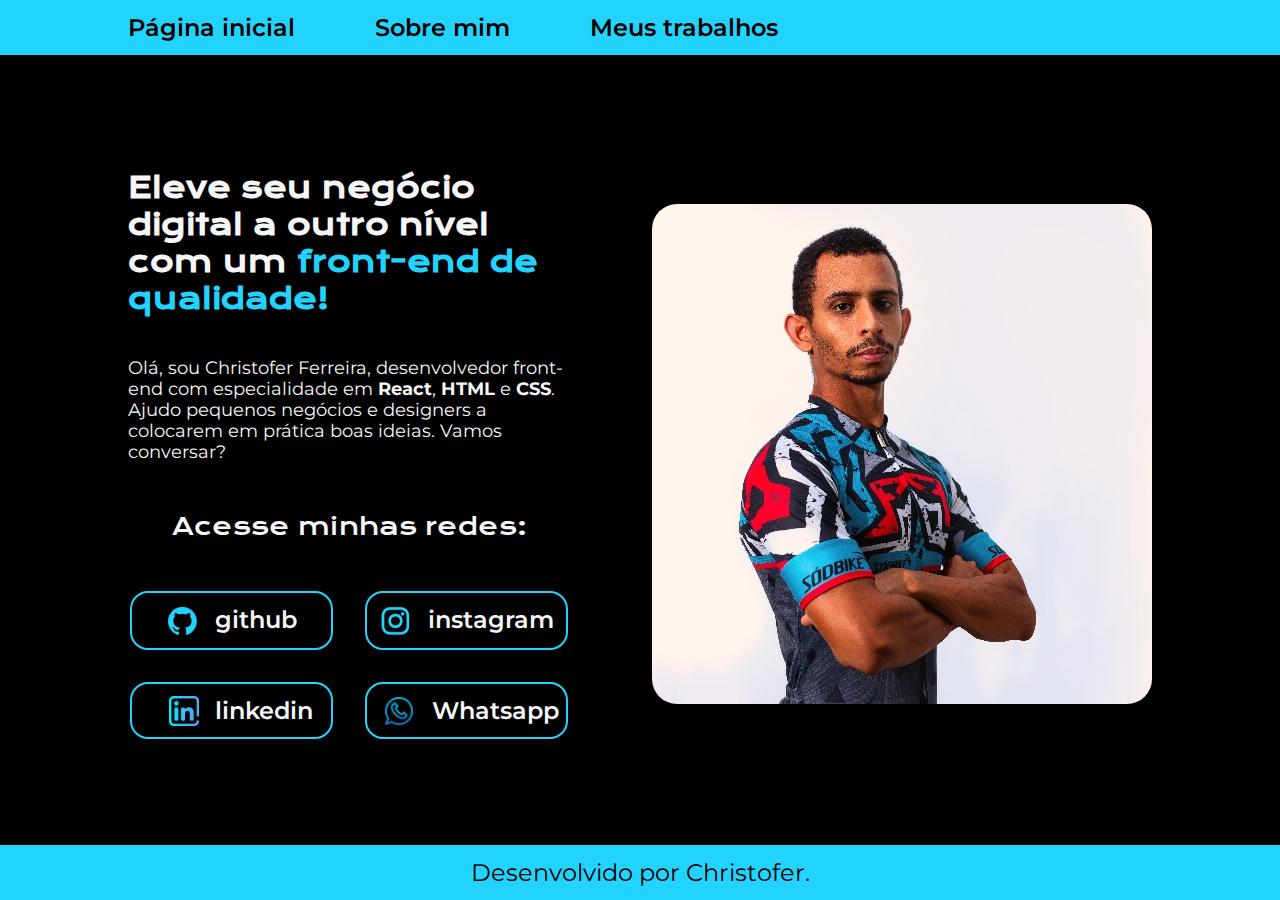
<file: index.html>
<!DOCTYPE html>
<html lang="pt-br">

<head>
    <meta charset="UTF-8">
    <meta http-equiv="X-UA-Compatible" content="IE=edge">
    <meta name="viewport" content="width=device-width, initial-scale=1.0">
    <title>Portifólio</title>
    <link rel="stylesheet" href="./style/style.css">
</head>

<body class="container">
    <header class="cabecalho">
            <nav class="cabecalho_menu">
                <a class="cabecalho_menu_link" href="index.html">Página inicial</a>
                <a class="cabecalho_menu_link" href="about.html">Sobre mim</a>
                <a class="cabecalho_menu_link" href="Meus trabalhos.html">Meus trabalhos</a>
            </nav>
    </header>
    <main class="apresentacao">
        <section class ="apresentacao_conteudo">
               
               
                    <h1 class="apresentacao_conteudo_titulo">Eleve seu negócio digital a outro nível com um <strong class="titulo-destaque">front-end de qualidade!</strong></h1>

                <p class="apresentacao_conteudo_texto">Olá, sou Christofer Ferreira, desenvolvedor front-end com especialidade em <strong class="ferramentas1">React</strong>, <strong class="ferramentas2">HTML</strong> e <strong class="ferramentas3">CSS</strong>. Ajudo pequenos negócios e designers a colocarem em prática boas ideias. Vamos conversar?</p>
            
                <div class="acesse_minhas_redes">
                    <!-- <img src="./Assets/Meus assets/gif/seta unica branca.webp" class="seta-gif1"> -->
                    <h2 class= "apresentacao_links_subtitulo"> Acesse minhas redes:</h2>
                   <!-- <img src="./Assets/Meus assets/gif/seta unica branca.webp" class="seta-gif2"> -->
                </div>
                    
                <div class= "apresentacao_links1">

                    <a class= "apresentacao_links_link" href="http://github.com/killbrunk">
                        <img src="./Assets/assets/github.png">
                        github

                    <a class= "apresentacao_links_link" href="http://instagram.com/killbrunk">
                        <img src="./Assets/assets/instagram.png">
                        instagram
                
                    <a class= "apresentacao_links_link" href="https://www.linkedin.com/in/killbrunk">
                            <img src="./Assets/Meus assets/linkedin.png" class="linkedin-icon">
                            linkedin

                    <a class= "apresentacao_links_link" href="https://api.whatsapp.com/send/?phone=%2B5527996623659&text&type=phone_number&app_absent=0">
                            <img src="./Assets/Meus assets/telefone.png" class="whats-icon">
                            Whatsapp 
                    </a>
                </div>              
        </section>                    
                
        <img class="foto" src="./Assets/Meus assets/Minha foto.jpeg" alt="Foto de perfil do Christofer" >

    </main>
    <footer class="rodape"> 
        <p>Desenvolvido por Christofer.</p>
    </footer>
</body>
</html>
</file>
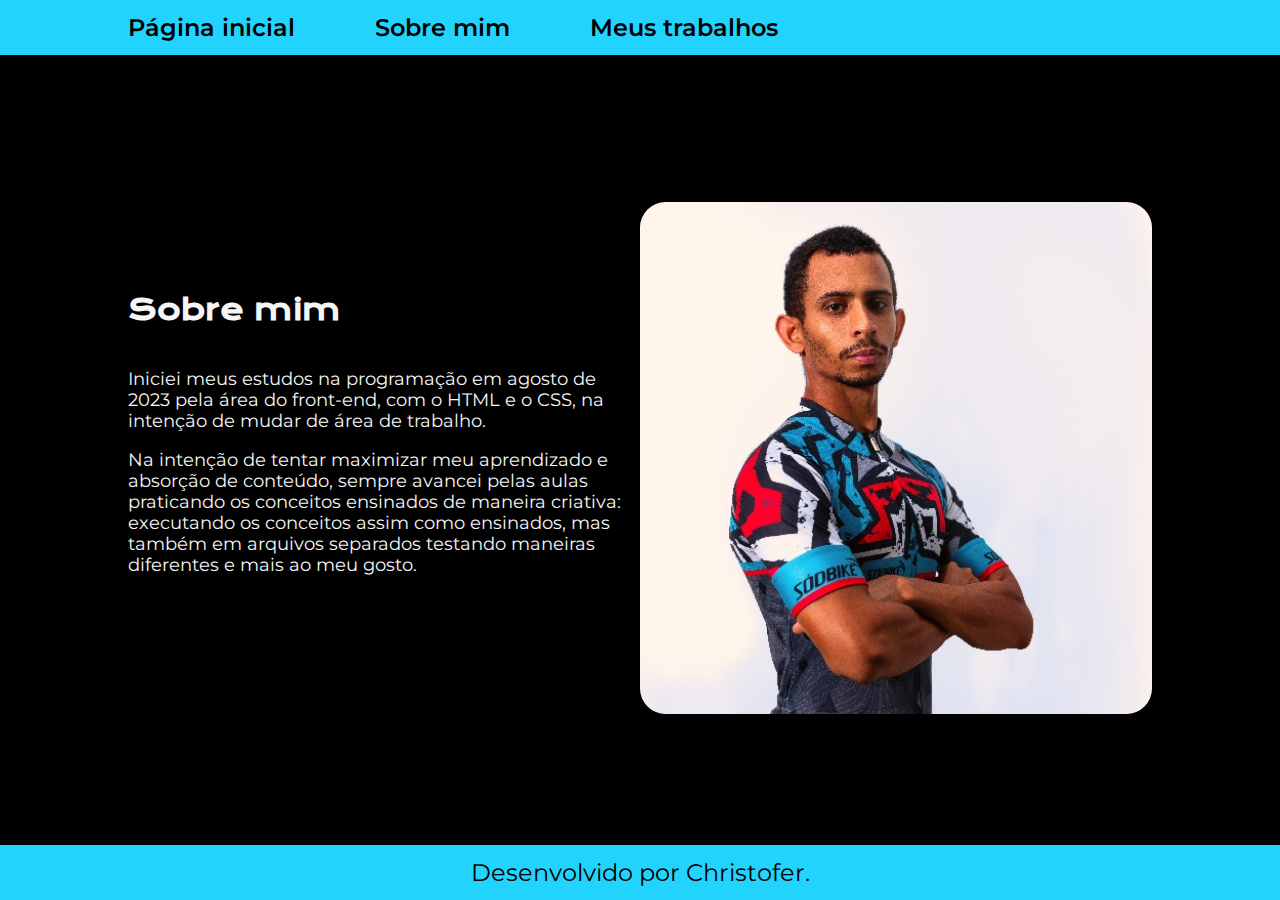
<file: about.html>
<!DOCTYPE html>
<html lang="pt-br">
<head>
    <meta charset="UTF-8">
    <meta name="viewport" content="width=device-width, initial-scale=1.0">
    <title>Sobre mim</title>
    <link rel="stylesheet" href="about.css">
</head>
<body class="container">
    <header class="cabecalho">
        <nav class="cabecalho_menu">
            <a class="cabecalho_menu_link" href="index.html">Página inicial</a>
            <a class="cabecalho_menu_link" href="about.html">Sobre mim</a>
            <a class="cabecalho_menu_link" href="Meus trabalhos.html">Meus trabalhos</a>
        </nav>
    </header>

    <main class="apresentacao">
        <section class ="apresentacao_conteudo">
            
            <h1 class="apresentacao_conteudo_titulo">Sobre mim</h1>
            
            <div>
                <p class="apresentacao_conteudo_texto">Iniciei meus estudos na programação em agosto de 2023 pela área do front-end, com o HTML e o CSS, na intenção de mudar de área de trabalho.</p><br>
                
                <p class="apresentacao_conteudo_texto">Na intenção de tentar maximizar meu aprendizado e absorção de conteúdo, sempre avancei pelas aulas praticando os conceitos ensinados de maneira criativa: executando os conceitos assim como ensinados, mas também em arquivos separados testando maneiras diferentes e mais ao meu gosto.
                </p>
            </div>
        </section>
        
        <img src= "./Assets/Meus assets/Minha foto.jpeg" alt="Foto de perfil do Christofer" class="foto">
        
    </main>
    
    <footer class="rodape"> 
        <p>Desenvolvido por Christofer.</p>
    </footer>
    
</body>
</html>
</file>
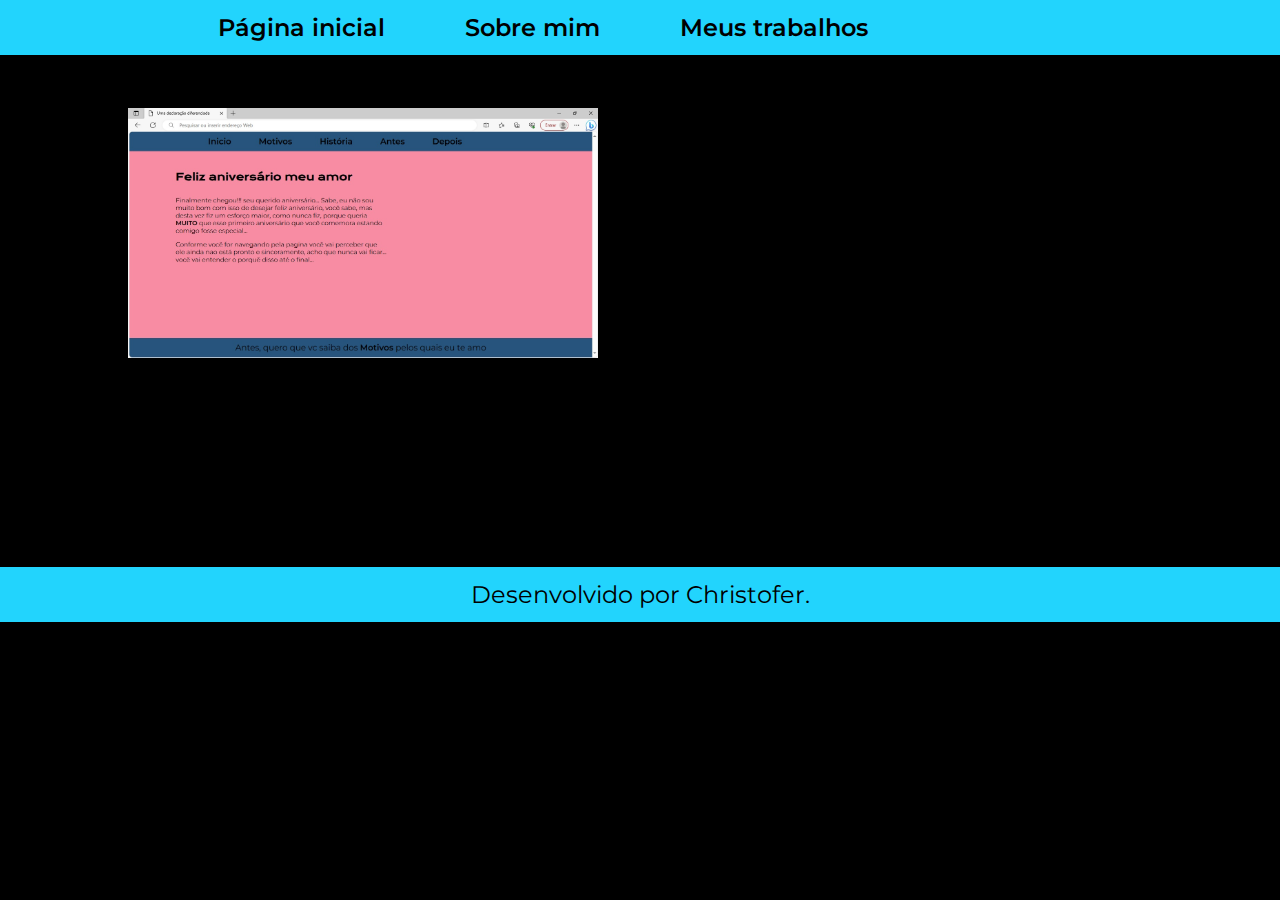
<file: Meus trabalhos.html>
<!DOCTYPE html>
<html lang="pt-br">

    <head>
        <meta charset="UTF-8">
        <meta name="viewport" content="width=device-width, initial-scale=1.0">
        <title>Teste</title>
        <link rel="stylesheet" href="./Meus trabalhos.css">
    </head>

    <body class="container">
        <header class="cabecalho">
            <nav class="cabecalho_menu">
                <a class="cabecalho_menu_link" href="index.html">Página inicial</a>
                <a class="cabecalho_menu_link" href="about.html">Sobre mim</a>
                <a class="cabecalho_menu_link" href="Meus trabalhos.html">Meus trabalhos</a>
            </nav>
        </header>
        <main class="apresentacao">
            <section class ="apresentacao_conteudo">
                
                <a href="./Fazendo sozinho/Declaração.html"><img src="./Fazendo sozinho/Foto do Site Presente.jpg" alt="Foto do Projeto: Site Presente" class="site-presente"></a>

    
        </main>
        <footer class="rodape"> 
            <p>Desenvolvido por Christofer.</p>
        </footer>
    </body>
</html>
</file>
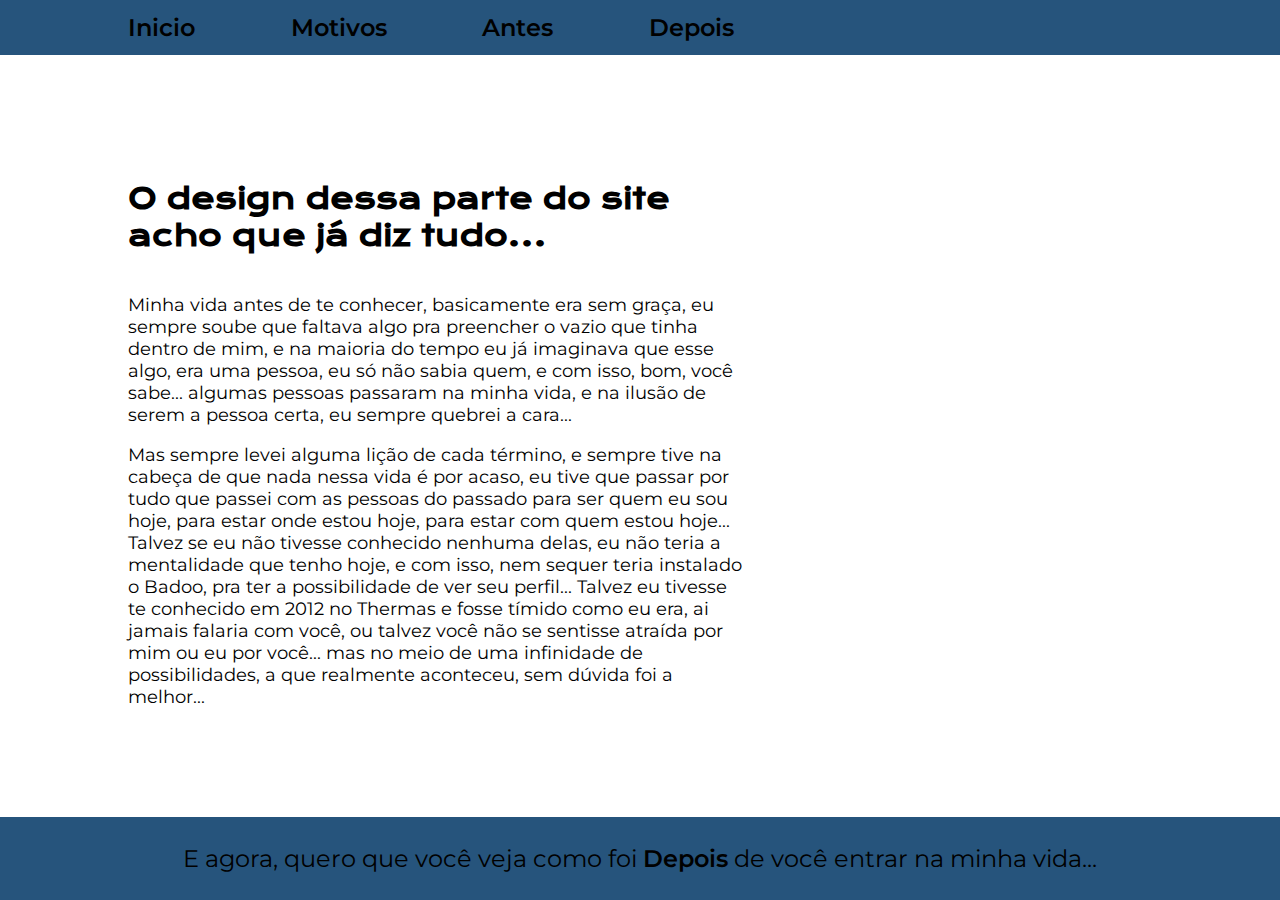
<file: Fazendo sozinho/Antes.html>
<!DOCTYPE html>
<html lang="pt-br">

    <head>
        <meta charset="UTF-8">
        <meta name="viewport" content="width=device-width, initial-scale=1.0">
        <title>Uma declaração diferenciada</title>
        <link rel="stylesheet" href="Antes.css">
    </head>



    <body class="container">
        <header class="cabecalho">
            <nav class="cabecalho_menu">
                <a class="cabecalho_menu_link" href="Declaração.html">Inicio</a>
                <a class="cabecalho_menu_link" href="Motivos.html">Motivos</a>
                <!-- <a class="cabecalho_menu_link" href="História.html">História</a> -->
                <a class="cabecalho_menu_link_antes" href="Antes.html">Antes</a>
                <a class="cabecalho_menu_link" href="Depois.html">Depois</a>
            </nav>
        </header>
        <main class="apresentacao">
            <section class ="apresentacao_conteudo">
                    
                <h1 class="apresentacao_conteudo_titulo">O design dessa parte do site acho que já diz tudo...</h1>
                
                <div>
                    <p class="apresentacao_conteudo_texto">
                        Minha vida antes de te conhecer, basicamente era sem graça, eu sempre soube que faltava algo pra preencher o vazio que tinha dentro de mim, e na maioria do tempo eu já imaginava que esse algo, era uma pessoa, eu só não sabia quem, e com isso, bom, você sabe... algumas pessoas passaram na minha vida, e na ilusão de serem a pessoa certa, eu sempre quebrei a cara...</p><br>
        
                    <p class="apresentacao_conteudo_texto">
                        Mas sempre levei alguma lição de cada término, e sempre tive na cabeça de que nada nessa vida é por acaso, eu tive que passar por tudo que passei com as pessoas do passado para ser quem eu sou hoje, para estar onde estou hoje, para estar com quem estou hoje... Talvez se eu não tivesse conhecido nenhuma delas, eu não teria a mentalidade que tenho hoje, e com isso, nem sequer teria instalado o Badoo, pra ter a possibilidade de ver seu perfil... Talvez eu tivesse te conhecido em 2012 no Thermas e fosse tímido como eu era, ai jamais falaria com você, ou talvez você não se sentisse atraída por mim ou eu por você... mas no meio de uma infinidade de possibilidades, a que realmente aconteceu, sem dúvida foi a melhor...
                    </p>
                </div>
            </section>
        </main>



        <footer class="rodape"> 
            <p>E agora, quero que você veja como foi <a class="cabecalho_menu_link" href="Depois.html">Depois</a> de você entrar na minha vida...</p>
        </footer>
</file>
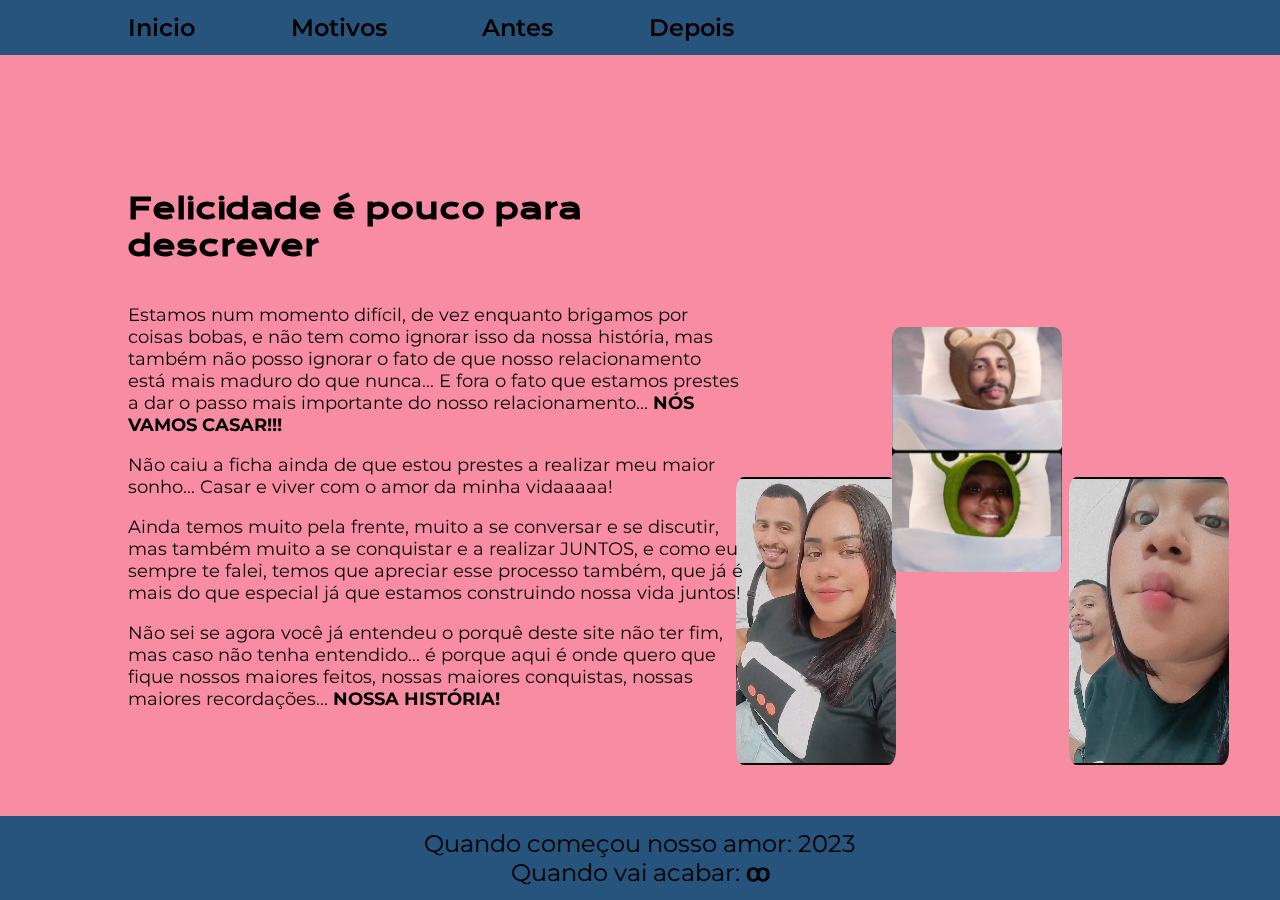
<file: Fazendo sozinho/Depois.html>
<!DOCTYPE html>
<html lang="pt-br">

    <head>
        <meta charset="UTF-8">
        <meta name="viewport" content="width=device-width, initial-scale=1.0">
        <title>Uma declaração diferenciada</title>
        <link rel="stylesheet" href="Depois.css">
    </head>



    <body class="container">
        <header class="cabecalho">
            <nav class="cabecalho_menu">
                <a class="cabecalho_menu_link" href="Declaração.html">Inicio</a>
                <a class="cabecalho_menu_link" href="Motivos.html">Motivos</a>
                <!-- <a class="cabecalho_menu_link" href="História.html">História</a> -->
                <a class="cabecalho_menu_link_antes" href="Antes.html">Antes</a>
                <a class="cabecalho_menu_link" href="Depois.html">Depois</a>
            </nav>
        </header>
   
        <main class="apresentacao">
         
            <section class ="apresentacao_conteudo">
                
                <h1 class="apresentacao_conteudo_titulo">Felicidade é pouco para descrever</h1>
                
                <div>
                    <p class="apresentacao_conteudo_texto">
                        Estamos num momento difícil, de vez enquanto brigamos por coisas bobas, e não tem como ignorar isso da nossa história, mas também não posso ignorar o fato de que nosso relacionamento está mais maduro do que nunca... E fora o fato que estamos prestes a dar o passo mais importante do nosso relacionamento... <strong>NÓS VAMOS CASAR!!!</strong>
                    </p>
                    <br>
                   
                    <p class="apresentacao_conteudo_texto">
                        Não caiu a ficha ainda de que estou prestes a realizar meu maior sonho... Casar e viver com o amor da minha vidaaaaa!
                    </p>
                    <br>
                        
                    <p class="apresentacao_conteudo_texto">
                        Ainda temos muito pela frente, muito a se conversar e se discutir, mas também muito a se conquistar e a realizar JUNTOS, e como eu sempre te falei, temos que apreciar esse processo também, que já é mais do que especial já que estamos construindo nossa vida juntos!</p><br>

                    <p class="apresentacao_conteudo_texto">
                        Não sei se agora você já entendeu o porquê deste site não ter fim, mas caso não tenha entendido... é porque aqui é onde quero que fique nossos maiores feitos, nossas maiores conquistas, nossas maiores recordações... <strong>NOSSA HISTÓRIA!</strong>
                    </p>
                </div>
            </section>

            <video autoplay loop muted plays-inline class="viagem-infinito-imagem">
                <source src="./WhatsApp Video 2023-10-11 at 02.09.18 (1).mp4" >
            </video>
            
            <img src= "IMG-20230907-WA0041.jpg" alt="Foto da Gaby" class="foto">

            <video autoplay loop muted plays-inline class="viagem-infinito-imagem2">
                <source src="./WhatsApp Video 2023-10-11 at 02.09.18 (2).mp4" >
            </video>

            


        </main>

        <footer class="rodape"> 
            <p>Quando começou nosso amor: 2023</p>
            <p>Quando vai acabar: <strong><a class="cabecalho_menu_link" href="Infinito.html">ꝏ</a></strong></p> 
        </footer>
</file>
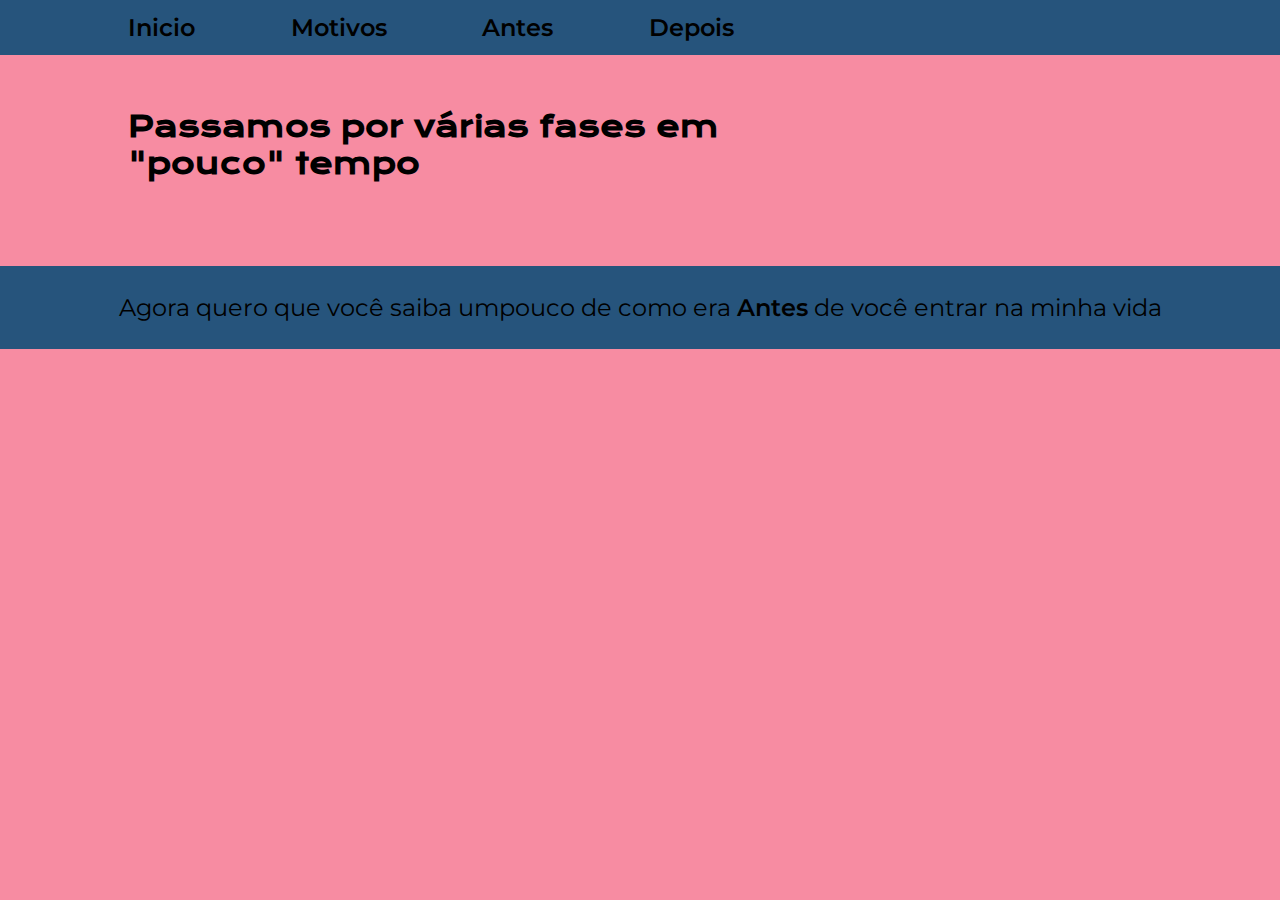
<file: Fazendo sozinho/História.html>
<!DOCTYPE html>
<html lang="pt-br">

    <head>
        <meta charset="UTF-8">
        <meta name="viewport" content="width=device-width, initial-scale=1.0">
        <title>Uma declaração diferenciada</title>
        <link rel="stylesheet" href="Declaração.css">
    </head>



    <body>
        <header class="cabecalho">
            <nav class="cabecalho_menu">
                <a class="cabecalho_menu_link" href="Declaração.html">Inicio</a>
                <a class="cabecalho_menu_link" href="Motivos.html">Motivos</a>
                <!-- <a class="cabecalho_menu_link" href="História.html">História</a> -->
                <a class="cabecalho_menu_link" href="Antes.html">Antes</a>
                <a class="cabecalho_menu_link" href="Depois.html">Depois</a>
            </nav>
        </header>
       
        <main class="apresentacao">
         
            <section class ="apresentacao_conteudo">
                
                <h1 class="apresentacao_conteudo_titulo">Passamos por várias fases em "pouco" tempo</h1>
                
                <div>
                    <p class="apresentacao_conteudo_texto"></p><br>

                </div>
            </section>
</main>


        <footer class="rodape"> 
            <p>Agora quero que você saiba umpouco de como era <a class="cabecalho_menu_link" href="Antes.html">Antes</a> de você entrar na minha vida</p>
        </footer>
</file>
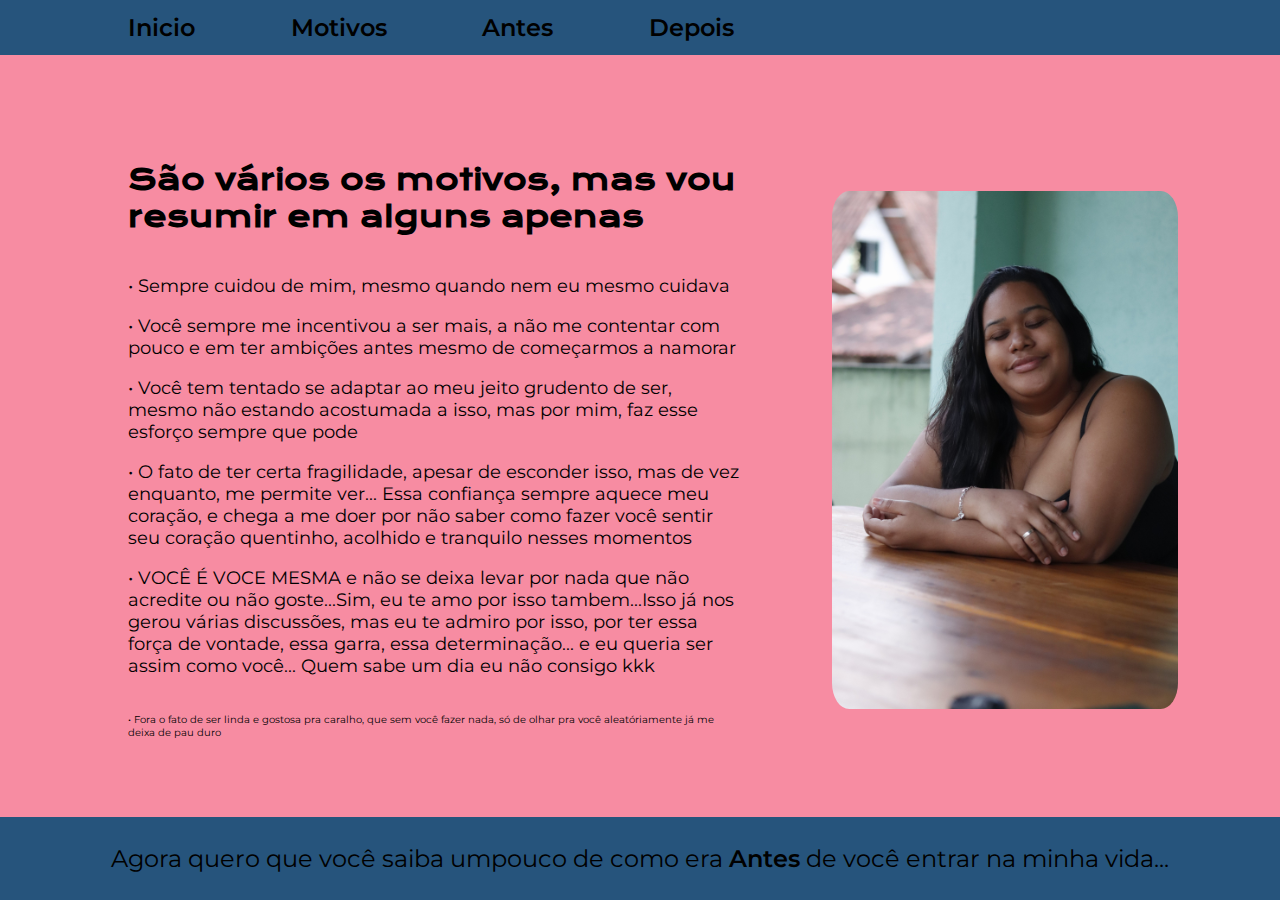
<file: Fazendo sozinho/Motivos.html>
<!DOCTYPE html>
<html lang="pt-br">

    <head>
        <meta charset="UTF-8">
        <meta name="viewport" content="width=device-width, initial-scale=1.0">
        <title>Uma declaração diferenciada</title>
        <link rel="stylesheet" href="Motivo.css">
    </head>



    <body class="container">
        <header class="cabecalho">
            <nav class="cabecalho_menu">
                <a class="cabecalho_menu_link" href="Declaração.html">Inicio</a>
                <a class="cabecalho_menu_link" href="Motivos.html">Motivos</a>
                <!-- <a class="cabecalho_menu_link" href="História.html">História</a> -->
                <a class="cabecalho_menu_link_antes" href="Antes.html">Antes</a>
                <a class="cabecalho_menu_link" href="Depois.html">Depois</a>
            </nav>
        </header>
        
        <main class="apresentacao">
         
                    <section class ="apresentacao_conteudo">
                        
                        <h1 class="apresentacao_conteudo_titulo">São vários os motivos, mas vou resumir em alguns apenas</h1>
                        
                        <div>
                            <p class="apresentacao_conteudo_texto">• Sempre cuidou de mim, mesmo quando nem eu mesmo cuidava</p><br>
                            
                            <p class="apresentacao_conteudo_texto">• Você sempre me incentivou a ser mais, a não me contentar com pouco e em ter ambições antes mesmo de começarmos a namorar</p><br>

                            <p class="apresentacao_conteudo_texto">• Você tem tentado se adaptar ao meu jeito grudento de ser, mesmo não estando acostumada a isso, mas por mim, faz esse esforço sempre que pode</p><br>
                            
                            <p class="apresentacao_conteudo_texto">• O fato de ter certa fragilidade, apesar de esconder isso, mas de vez enquanto, me permite ver... Essa confiança sempre aquece meu coração, e chega a me doer por não saber como fazer você sentir seu coração quentinho, acolhido e tranquilo nesses momentos</p><br> 

                            <p class="apresentacao_conteudo_texto">• VOCÊ É VOCE MESMA e não se deixa levar por nada que não acredite ou não goste...Sim, eu te amo por isso tambem...Isso já nos gerou várias discussões, mas eu te admiro por isso, por ter essa força de vontade, essa garra, essa determinação... e eu queria ser assim como você... Quem sabe um dia eu não consigo kkk</p><br>
                            
                            <br><p class="letrinha_miuda">• Fora o fato de ser linda e gostosa pra caralho, que sem você fazer nada, só de olhar pra você aleatóriamente já me deixa de pau duro</p>
                        </div>
                    </section>

                    <img src= "./20230716171947__MG_3325.JPG" alt="Foto da Gaby" class="foto">
                    <img src= "./Screenshot_2023-07-23-22-43-30-083_com.whatsapp.jpg" alt="Foto da Gaby" class="foto2">



        </main>



        <footer class="rodape"> 
            <p>Agora quero que você saiba umpouco de como era <a class="cabecalho_menu_link_antes" href="/Fazendo sozinho/Antes.html">Antes</a> de você entrar na minha vida...</p>
        </footer>
</file>
<file: style/style.css>
@import url('https://fonts.googleapis.com/css2?family=Krona+One&family=Montserrat:wght@400;600&display=swap');

:root{
    --cor-primaria: #000000;
    --cor-secundaria: #f6f6f6;
    --cor-terciaria: #22d4fd;
    --cor-hover: #272727;
    --cor-hover-programas:var(--cor-terciaria);

    --fonte-primaria: 'Krona One', sans-serif;
    --fonte-secundaria: 'montserrat',sans-serif;
}

*{
    margin: 0;
    padding: 0;
}

body{
    
    box-sizing: border-box;
    background-color: var(--cor-primaria);
    color:var(--cor-secundaria);
}

::-webkit-scrollbar {

    width: 0.7rem;
}

::-webkit-scrollbar-track{

    background-color: black;
}

::-webkit-scrollbar-thumb{

    background-color:#272727;
    border-radius: 90px;
}

::-webkit-scrollbar-thumb:hover{
    background-color:#2d4347;

}

.container{
    display: flex;
    flex-direction: column;
    min-height: 100vh;

}

.container main{

    flex: 1;
    background-color: transparent;
    border: 0;
    justify-content:flex-end
}

.cabecalho{

    padding: 1% 0% 1% 10%;
    display: flex;
    gap: 20px;
    background-color: var(--cor-terciaria);   
}

.cabecalho_menu{

    display: flex;
    gap: 80px;
}

.cabecalho_menu_link{
   
    font-family: var(--fonte-secundaria);
    font-size: 1.5rem;
    font-weight: 600;
    color: var(--cor-primaria);
    text-decoration: none; 
}

.cabecalho_menu_link:hover{

    font-family: var(--fonte-secundaria);
    font-size: 1.5rem;
    font-weight: 600;
    color: var(--cor-primaria);
    text-decoration: none;
    color:var(--cor-secundaria);
    transition: 0.5s;
}

.apresentacao{
    padding: 4.2% 10%;
    display: flex;
    align-items:center;
    justify-content: space-between;
    padding-bottom: 3.5%;
    gap: 82px;
}
.apresentacao_conteudo{
    
    display: flex;
    flex-direction: column;
    width: 50%;
    gap: 40px;
}

.apresentacao_conteudo_titulo{
    font-size: 1.8rem;
    font-family: var(--fonte-primaria);
}

.titulo-destaque{
    color: var(--cor-terciaria);
}

.apresentacao_conteudo_texto{
    font-size: 1.12rem;
    font-family: var(--fonte-secundaria);
}

.seta-gif1{

    height: 50px;   
}

.seta-gif2{

    height: 50px;
    transform: rotate(180deg);
}

.acesse_minhas_redes{
    display: flex;
    justify-content: center;
}

.apresentacao_links_subtitulo{
    padding: 9px;
    font-family: var(--fonte-primaria);
    font-weight: 400;
    font-size: 1.5rem;
}

.apresentacao_links1{
    display: flex;
    flex-wrap: wrap;
    justify-content: center;
    align-items: center;
    gap: 32px;
}

.apresentacao_links_link{
    display: flex;
    justify-content:center;
    gap: 16px;
    width: 45%;
    text-align: center;
    border-radius: 18px;
    font-size: 1.5rem;
    font-weight: 600;
    padding: 11.5px 0;
    text-decoration: none;
    color: var(--cor-secundaria);
    font-family: var(--fonte-secundaria);
    border: solid 2px;
    border-color: var(--cor-terciaria);
}

.ferramentas1:hover{
    color: var(--cor-hover-programas);
    font-size: 1.37rem;
    transition: 0.5s;
    -webkit-transition: 0.5s;
}

.ferramentas2:hover{
    color: var(--cor-hover-programas);
    font-size: 1.37rem;
    transition: 0.5s;
}

.ferramentas3:hover{
    color: var(--cor-hover-programas);
    font-size: 1.37rem;
    transition: 0.5s;
}
.apresentacao_links_link:hover{
    background-color: var(--cor-hover);
    transition: 0.5s;
    
}

.foto{

    border-radius: 5%;
    width: 50%;    
}

.whats-icon{

    height: 30px;
    padding-right: 2px;
    padding-left: 10px;
}

.linkedin-icon{

    height: 30px;
    padding-left: 18px;   
}

.rodape{
    padding: 1%;
    color: var(--cor-primaria);
    background-color: var(--cor-terciaria);
    text-align: center;
    font-family: var(--fonte-secundaria);
    font-size: 1.5rem;
    font-weight: 400;
}

@media (max-width: 1247px) {

    .container{

        display: flex;
        flex-direction: column;
        min-height: 100vh;
    }

    .container main{

        flex: 1;
        background-color: transparent;
        border: 0;
        justify-content:flex-end
    }

    .cabecalho {

        padding: 1%;
        justify-content:center;
    }


    .apresentacao {
        flex-direction: column-reverse;
        padding: 5%;

    }

    .apresentacao_conteudo {

        width: auto;
    }

    .apresentacao_links_link{
       
        width: 200px;
    }
    .foto {
        margin-bottom: 0%;

    }

    .linkedin-icon{

        height: 30px;
        padding-left: 1px;   
    }

    .whats-icon{

        height: 30px;
        padding-right: 2px;
        padding-left: 20px;
    }
}

@media (max-width: 1014px) {

    .apresentacao_conteudo_titulo{

        text-align: center;
    }

    .apresentacao_conteudo_texto{

        text-align: center;
    }

    .apresentacao_links1{

        padding: 0% 1% 0% 1%;
        flex-wrap:wrap;
        gap: 2rem 3rem;
    }
    
    .apresentacao_links_link{

            width: 25%;
            justify-content: left;
            padding-left: 5%;
    }

    .whats-icon{

        padding-left: 1px;
    }

}

@media (max-width: 815px) {

    .apresentacao_links1{

        padding: 5%;
    }

    .apresentacao_links_link{

        width: 50%;
        justify-content:left;
        padding-left: 20%;
    }

}

@media (max-width: 489px) {

    
    .cabecalho_menu{

        padding: 1%;
        display: flex;
        justify-content: space-around;
        gap: 20px;
        background-color: var(--cor-terciaria);   
    }

    .cabecalho_menu_link{
        width: 100%;
        margin-right: 3.5%;
        display: flex;
        align-items: center;
        justify-content:space-around;
        font-size: 20px;
        text-align:center;
    }

    .apresentacao{

        padding-top: 9.5%;
        gap: 2rem;
    }

    .apresentacao_links_subtitulo{

        font-size: 1.31rem;
    }

    .apresentacao_conteudo_titulo{

        text-align:left;
    }

    .apresentacao_conteudo_texto{

        text-align: left;
    }

    .apresentacao_links1{

        padding: 5%;
    }

    .apresentacao_links_link{

        width: 70%;
        justify-content:flex-start;
        padding-left: 20%;
    }
   
    .whats-icon{

        padding-left: 0%;
    }
}
</file>
<file: about.css>
@import url('https://fonts.googleapis.com/css2?family=Krona+One&family=Montserrat:wght@400;600&display=swap');

:root{
    --cor-primaria: #000000;
    --cor-secundaria: #f6f6f6;
    --cor-terciaria: #22d4fd;
    --cor-hover: #272727;
    --cor-hover-programas:var(--cor-terciaria);

    --fonte-primaria: 'Krona One', sans-serif;
    --fonte-secundaria: 'montserrat',sans-serif;
}

*{
    margin: 0;
    padding: 0;
}

body{
    
    box-sizing: border-box;
    background-color: var(--cor-primaria);
    color:var(--cor-secundaria);
}

.container{
    display: flex;
    flex-direction: column;
    min-height: 100vh;

}

.container main{

    flex: 1;
    background-color: transparent;
    border: 0;
    justify-content:flex-end
}

.cabecalho{

    padding: 1% 0% 1% 10%;
    display: flex;
    gap: 20px;
    background-color: var(--cor-terciaria);   
}

.cabecalho_menu{

    display: flex;
    gap: 80px;

}

.cabecalho_menu_link{

    font-family: var(--fonte-secundaria);
    font-size: 1.5rem;
    font-weight: 600;
    color: var(--cor-primaria);
    text-decoration: none; 
}

.cabecalho_menu_link:hover{

    font-family: var(--fonte-secundaria);
    font-size: 1.5rem;
    font-weight: 600;
    color: var(--cor-primaria);
    text-decoration: none;
    color:var(--cor-secundaria);
    transition: 0.5s;
}

.apresentacao{
    padding: 4.4% 10%;
    display: flex;
    align-items:center;
    justify-content: space-between;
    padding-bottom: 7.1%;
}

.apresentacao_conteudo{

    display: flex;
    flex-direction: column;
    width: 50%;
    gap: 40px;
}

.apresentacao_conteudo_titulo{
    
    font-size: 1.8rem;
    font-family: var(--fonte-primaria);
}

.titulo-destaque{
    color: var(--cor-terciaria);
}

.apresentacao_conteudo_texto{
    font-size: 1.12rem;
    font-family: var(--fonte-secundaria);
}

.rodape{
    padding: 1%;
    color: var(--cor-primaria);
    background-color: var(--cor-terciaria);
    text-align: center;
    font-family: var(--fonte-secundaria);
    font-size: 1.5rem;
    font-weight: 400;
}

.foto{
    margin-top: 5%;
    border-radius: 5%;
    width: 50%;
}

@media (max-width: 1247px) {

    .container{

        display: flex;
        flex-direction: column;
        min-height: 100vh;
    }

    .container main{

        flex: 1;
        background-color: transparent;
        border: 0;
        justify-content:flex-end
    }

    .cabecalho {

        padding: 1%;
        justify-content:center;
    }


    .apresentacao {
        flex-direction: column-reverse;
        padding: 5%;
        gap: 82px;

    }

    .apresentacao_conteudo {

        width: auto;
    }

    .apresentacao_links_link{
       
        width: 200px;
    }
    .foto {
        margin-bottom: 0%;

    }

    .linkedin-icon{

        height: 30px;
        padding-left: 1px;   
    }

    .whats-icon{

        height: 30px;
        padding-right: 2px;
        padding-left: 20px;
    }
}

@media (max-width: 489px) {

    .cabecalho_menu{

        padding: 1%;
        display: flex;
        justify-content: space-around;
        gap: 20px;
        background-color: var(--cor-terciaria);   
    }

    .cabecalho_menu_link{
        width: 100%;
        margin-right: 3.5%;
        display: flex;
        align-items: center;
        justify-content:space-around;
        font-size: 20px;
        text-align:center;
    }

    .apresentacao{

        padding-top: 9.5%;
        gap: 2rem;
    }

    .apresentacao_links_subtitulo{

        font-size: 1.31rem;
    }

    .apresentacao_links_link{

        width: 80%;
        justify-content: left;
        padding-left: 25%;
    }
   
    .whats-icon{

        padding-left: 0%;
    }
}
</file>
<file: Meus trabalhos.css>
@import url('https://fonts.googleapis.com/css2?family=Krona+One&family=Montserrat:wght@400;600&display=swap');

:root{
    --cor-primaria: #000000;
    --cor-secundaria: #f6f6f6;
    --cor-terciaria: #22d4fd;
    --cor-hover: #272727;
    --cor-hover-programas:var(--cor-terciaria);

    --fonte-primaria: 'Krona One', sans-serif;
    --fonte-secundaria: 'montserrat',sans-serif;
}

*{
    margin: 0;
    padding: 0;
}

body{
    
    box-sizing: border-box;
    background-color: var(--cor-primaria);
    color:var(--cor-secundaria);
}

.cabecalho{

    padding: 1% 0% 1% 17%;
    display: flex;
    gap: 20px;
    background-color: var(--cor-terciaria);   
}

.cabecalho_menu{

    display: flex;
    gap: 80px;
}

.cabecalho_menu_link{
   
    font-family: var(--fonte-secundaria);
    font-size: 24px;
    font-weight: 600;
    color: var(--cor-primaria);
    text-decoration: none; 
}

.cabecalho_menu_link:hover{

    font-family: var(--fonte-secundaria);
    font-size: 24px;
    font-weight: 600;
    color: var(--cor-primaria);
    text-decoration: none;
    color:var(--cor-secundaria);
    transition: 0.5s;
}

.apresentacao{
    padding: 4.2% 10%;
    display: flex;
    align-items:center;
    justify-content: space-between;
    padding-bottom: 16%;
}
.apresentacao_conteudo{
    
    display: flex;
    flex-direction: column;
    gap: 40px;
}

.site-presente{

    height: 250px;
}

.apresentacao_conteudo_titulo{
    font-size: 1.8rem;
    font-family: var(--fonte-primaria);
}

.titulo-destaque{
    color: var(--cor-terciaria);
}

.apresentacao_conteudo_texto{
    font-size: 18px;
    font-family: var(--fonte-secundaria);
}

.seta-gif1{

    height: 50px;   
}

.seta-gif2{

    height: 50px;
    transform: rotate(180deg);
}

.acesse_minhas_redes{
    display: flex;
    justify-content: center;
}

.apresentacao_links_subtitulo{
    padding: 9px;
    font-family: var(--fonte-primaria);
    font-weight: 400;
    font-size: 24px;
}

.apresentacao_links1{
    display: flex;
    flex-wrap: wrap;
    justify-content: center;
    align-items: center;
    gap: 32px;
    transition: 2s;
}



.apresentacao_links_link{
    display: flex;
    justify-content: center;
    gap: 16px;
    width: 208px;
    text-align: center;
    border-radius: 18px;
    font-size: 24px;
    font-weight: 600;
    padding: 11.5px 0;
    text-decoration: none;
    color: var(--cor-secundaria);
    font-family: var(--fonte-secundaria);
    border: solid 2px;
    border-color: var(--cor-terciaria);
}

.ferramentas1:hover{
    color: var(--cor-hover-programas);
    font-size: 22px;
    transition: 0.5s;
    -webkit-transition: 0.5s;
}

.ferramentas2:hover{
    color: var(--cor-hover-programas);
    font-size: 22px;
    transition: 0.5s;
}

.ferramentas3:hover{
    color: var(--cor-hover-programas);
    font-size: 22px;
    transition: 0.5s;
}
.apresentacao_links_link:hover{
    background-color: var(--cor-hover);
    transition: 0.5s;
    
}

.foto{
    margin-bottom: 105px;
    border-radius: 5%;
    width: 390px;
    
}

.whats-icon{

    height: 30px;
    padding-right: 2px;
    padding-left: 10px;
}

.linkedin-icon{

    height: 30px;
    padding-left: 18px;   
}

.rodape{
    padding: 1%;
    color: var(--cor-primaria);
    background-color: var(--cor-terciaria);
    text-align: center;
    font-family: var(--fonte-secundaria);
    font-size: 24px;
    font-weight: 400;
}

@media (max-width: 489px) {

    .container{

        display: flex;
        flex-direction: column;
        min-height: 100vh;
    }

    .container main{

        flex: 1;
        background-color: transparent;
        border: 0;
        justify-content:flex-end

    }
    .site-presente{
        height: max-content;
        width: 100%;
    }

    .cabecalho {

        padding: 1%;
        justify-content: center;
    }

    .cabecalho_menu{

        padding: 1%;
        display: flex;
        gap: 20px;
        background-color: var(--cor-terciaria);   
    }

    .cabecalho_menu_link{
            width: 100%;
            margin-right: 3.5%;
            display: flex;
            align-items: center;
            justify-content:space-around;
            font-size: 20px;
            text-align:center;
        }

    .apresentacao {

        flex-direction: column-reverse;
        padding: 5%;
        padding-bottom: 8%;
        }

    .apresentacao_conteudo {

        width: auto;
    }

    .apresentacao_links_link{ 
        width: 200px;
    }
    .foto {
        margin-bottom: 35px;

    }
}
</file>
<file: Fazendo sozinho/Antes.css>
@import url('https://fonts.googleapis.com/css2?family=Krona+One&family=Montserrat:wght@400;600&display=swap');

:root{
    --cor-primaria: white;
    --cor-secundaria: black;
    --cor-terciaria: #26547C;
    --cor-hover: var(--cor-primaria);
    --cor-hover-programas:var(--cor-terciaria);

    --fonte-primaria: 'Krona One', sans-serif;
    --fonte-secundaria: 'montserrat',sans-serif;
}

*{
    margin: 0;
    padding: 0;
}

body{
    
    box-sizing: border-box;
    background-color: var(--cor-primaria);
    color:var(--cor-secundaria);
}

.container{

    display: flex;
    flex-direction: column;
    min-height: 100vh;
}

.container main{

    flex: 1;
    background-color: transparent;
    border: 0;
}

.cabecalho{

    padding: 1% 0% 1% 10%;
    display: flex;
    gap: 20px;
    background-color: var(--cor-terciaria);  
}

.cabecalho_menu{

    display: flex;
    gap: 30%;

}

.cabecalho_menu_link{

    font-family: var(--fonte-secundaria);
    font-size: 24px;
    font-weight: 600;
    color: var(--cor-secundaria);
    text-decoration: none; 
}

.cabecalho_menu_link:hover{

    font-family: var(--fonte-secundaria);
    font-size: 24px;
    font-weight: 600;
    color: #F78CA2;
    text-decoration: none;
    color:#F78CA2;  
}

.cabecalho_menu_link_antes{

    font-family: var(--fonte-secundaria);
    font-size: 24px;
    font-weight: 600;
    color: var(--cor-secundaria);
    text-decoration: none;}

.cabecalho_menu_link_antes:hover{

    font-family: var(--fonte-secundaria);
    font-size: 24px;
    font-weight: 600;
    color: var(--cor-primaria);
    text-decoration: none;
    color:var(--cor-hover); 
}

.apresentacao{

    padding: 4.2% 10%;
    display: flex;
    align-items:center;
    justify-content: space-between;
    padding-bottom: 3%;
}



.apresentacao_conteudo{

    display: flex;
    flex-direction: column;
    width: 615px;
    gap: 40px;
}

.apresentacao_conteudo_titulo{
    
    font-size: 1.8rem;
    font-family: var(--fonte-primaria);
}

.titulo-destaque{

    color: var(--cor-terciaria);
}

.apresentacao_conteudo_texto{

    font-size: 18px;
    font-family: var(--fonte-secundaria);
}

.rodape{
    padding: 2.1%;
    color: var(--cor-secundaria);
    background-color: var(--cor-terciaria);
    text-align: center;
    font-family: var(--fonte-secundaria);
    font-size: 24px;
    font-weight: 400;
}

.foto{
    margin-top: 20px;
    margin-bottom: 84px;
    border-radius: 5%;
    width: 390px;
}
</file>
<file: Fazendo sozinho/Depois.css>
@import url('https://fonts.googleapis.com/css2?family=Krona+One&family=Montserrat:wght@400;600&display=swap');

:root{
    --cor-primaria: #F78CA2;
    --cor-secundaria: black;
    --cor-terciaria: #26547C;
    --cor-hover: var(--cor-primaria);
    --cor-hover-programas:var(--cor-terciaria);

    --fonte-primaria: 'Krona One', sans-serif;
    --fonte-secundaria: 'montserrat',sans-serif;
}

*{
    margin: 0;
    padding: 0;
}

body{
    
    box-sizing: border-box;
    background-color: var(--cor-primaria);
    color:var(--cor-secundaria);
    
}

.container{

    display: flex;
    flex-direction: column;
    min-height: 100vh;
}

.container main{

    flex: 1;
    background-color: transparent;
    border: 0;
}

.cabecalho{

    padding: 1% 0% 1% 10%;
    display: flex;
    gap: 20px;
    background-color: var(--cor-terciaria);  
}

.cabecalho_menu{

    display: flex;
    gap: 30%;

}

.cabecalho_menu_link{

    font-family: var(--fonte-secundaria);
    font-size: 24px;
    font-weight: 600;
    color: var(--cor-secundaria);
    text-decoration: none; 
}

.cabecalho_menu_link:hover{

    font-family: var(--fonte-secundaria);
    font-size: 24px;
    font-weight: 600;
    color: var(--cor-primaria);
    text-decoration: none;
    color:var(--cor-hover);  
}

.cabecalho_menu_link_antes{

    font-family: var(--fonte-secundaria);
    font-size: 24px;
    font-weight: 600;
    color: var(--cor-secundaria);
    text-decoration: none;}

.cabecalho_menu_link_antes:hover{

    font-family: var(--fonte-secundaria);
    font-size: 24px;
    font-weight: 600;
    color: var(--cor-primaria);
    text-decoration: none;
    color: white; 
}

.apresentacao{

    padding: 4.2% 10%;
    display: flex;
    align-items:center;
    justify-content: space-between;
    padding-bottom: 2%;
}



.apresentacao_conteudo{

    display: flex;
    flex-direction: column;
    width: 615px;
    gap: 40px;
}

.apresentacao_conteudo_titulo{
    
    font-size: 1.8rem;
    font-family: var(--fonte-primaria);
}

.titulo-destaque{

    color: var(--cor-terciaria);
}

.apresentacao_conteudo_texto{

    font-size: 18px;
    font-family: var(--fonte-secundaria);
}

.rodape{
    padding: 1%;
    color: var(--cor-secundaria);
    background-color: var(--cor-terciaria);
    text-align: center;
    font-family: var(--fonte-secundaria);
    font-size: 24px;
    font-weight: 400;
}

.foto{
    margin-right: 90px;
    border-radius: 5%;
    width: 170px;
}

.viagem-infinito-imagem{

    width: 160px;
    position:absolute;
    border-radius: 5%;
    margin-right: 30%;
    margin-bottom: 135px;
    right: 0;
    bottom: 0;
    z-index: -1;
}

.viagem-infinito-imagem2{

    width: 160px;
    position:absolute;
    border-radius: 5%;
    margin-right: 4%;
    margin-bottom: 135px;
    right: 0;
    bottom: 0;
    z-index: -1;
}
</file>
<file: Fazendo sozinho/Declaração.css>
@import url('https://fonts.googleapis.com/css2?family=Krona+One&family=Montserrat:wght@400;600&display=swap');

:root{
    --cor-primaria: #F78CA2;
    --cor-secundaria: black;
    --cor-terciaria: #26547C;
    --cor-hover: var(--cor-primaria);
    --cor-hover-programas:var(--cor-terciaria);
    --background-color: gray;
    --cor-pontos: #F78CA2;
    --tamanho: 5px

    --fonte-primaria: 'Krona One', sans-serif;
    --fonte-secundaria: 'montserrat',sans-serif;
}

*{
    margin: 0;
    padding: 0;
}

body{
    
    box-sizing: border-box;
    background-color: var(--cor-primaria);
    color:var(--cor-secundaria);
    
}

.carregando{

    background-color: var(--background-color);
    width: 100%;
    height: 100%;
    position: fixed;
    top: 0;
    left: 0;
    z-index: 1000;
    overflow: hidden;
    display: flex;
    align-items: center;
    justify-content: center;
}

.pontos{

    border: var(--tamanho) solid var(--cor-pontos);
    border-radius: 50%;
    margin: calc(var(--tamanho)*2);
}

.pontos:nth-child(1) {
    animation: pre-carregamento .6s ease-in-out alternate infinite;
}
.pontos:nth-child(2) {    
    animation: pre-carregamento .2s ease-in-out alternate infinite;}

.pontos:nth-child(3) {    
    animation: pre-carregamento .4s ease-in-out alternate infinite;}

.container{

    display: flex;
    flex-direction: column;
    min-height: 100vh;
}

.container main{

    flex: 1;
    background-color: transparent;
    border: 0;
}

.cabecalho{

    padding: 1% 0% 1% 10%;
    display: flex;
    gap: 20px;
    background-color: var(--cor-terciaria);  
}

.cabecalho_menu{

    display: flex;
    gap: 30%;

}

.cabecalho_menu_link{

    font-family: var(--fonte-secundaria);
    font-size: 24px;
    font-weight: 600;
    color: var(--cor-secundaria);
    text-decoration: none; 
}

.cabecalho_menu_link:hover{

    font-family: var(--fonte-secundaria);
    font-size: 24px;
    font-weight: 600;
    color: var(--cor-primaria);
    text-decoration: none;
    color:var(--cor-hover);  
}

.cabecalho_menu_link_antes{

    font-family: var(--fonte-secundaria);
    font-size: 24px;
    font-weight: 600;
    color: var(--cor-secundaria);
    text-decoration: none;}

.cabecalho_menu_link_antes:hover{

    font-family: var(--fonte-secundaria);
    font-size: 24px;
    font-weight: 600;
    color: var(--cor-primaria);
    text-decoration: none;
    color: white; 
}

.apresentacao{

    padding: 4.2% 10%;
    display: flex;
    align-items:center;
    justify-content: space-between;
    padding-bottom: 13.9%;
}



.apresentacao_conteudo{

    display: flex;
    flex-direction: column;
    width: 615px;
    gap: 40px;
}

.apresentacao_conteudo_titulo{
    
    font-size: 1.8rem;
    font-family: var(--fonte-primaria);
}

.titulo-destaque{

    color: var(--cor-terciaria);
}

.apresentacao_conteudo_texto{

    font-size: 18px;
    font-family: var(--fonte-secundaria);
}

.rodape{
    padding: 2.1%;
    color: var(--cor-secundaria);
    background-color: var(--cor-terciaria);
    text-align: center;
    font-family: var(--fonte-secundaria);
    font-size: 24px;
    font-weight: 400;
}

.foto{
    margin-top: 20px;
    margin-bottom: 84px;
    border-radius: 5%;
    width: 30%;
    transition: 0.3s;

}

.foto:hover{
    opacity: 50%;
}

.letrinha_miuda{

    font-size: 10px;
    font-family: var(--fonte-secundaria);
}

@import url('https://fonts.googleapis.com/css2?family=Krona+One&family=Montserrat:wght@400;600&display=swap');

:root{
    --cor-primaria: #F78CA2;
    --cor-secundaria: black;
    --cor-terciaria: #26547C;
    --cor-hover: var(--cor-primaria);
    --cor-hover-programas:var(--cor-terciaria);

    --fonte-primaria: 'Krona One', sans-serif;
    --fonte-secundaria: 'montserrat',sans-serif;
}

*{
    margin: 0;
    padding: 0;
}

body{
    
    box-sizing: border-box;
    background-color: var(--cor-primaria);
    color:var(--cor-secundaria);
    
}

.cabecalho{

    padding: 1% 0% 1% 10%;
    display: flex;
    gap: 20px;
    background-color: var(--cor-terciaria);  
}

.cabecalho_menu{

    display: flex;
    gap: 30%;

}

.cabecalho_menu_link{

    font-family: var(--fonte-secundaria);
    font-size: 24px;
    font-weight: 600;
    color: var(--cor-secundaria);
    text-decoration: none; 
}

.cabecalho_menu_link:hover{

    font-family: var(--fonte-secundaria);
    font-size: 24px;
    font-weight: 600;
    color: var(--cor-primaria);
    text-decoration: none;
    color:var(--cor-hover);  
}

.cabecalho_menu_link_antes{

    font-family: var(--fonte-secundaria);
    font-size: 24px;
    font-weight: 600;
    color: var(--cor-secundaria);
    text-decoration: none;}

.cabecalho_menu_link_antes:hover{

    font-family: var(--fonte-secundaria);
    font-size: 24px;
    font-weight: 600;
    color: var(--cor-primaria);
    text-decoration: none;
    color: white; 
}

.apresentacao{

    padding: 4.2% 10%;
    display: flex;
    align-items:center;
    justify-content: space-between;
    padding-bottom: 2%;
}



.apresentacao_conteudo{

    display: flex;
    flex-direction: column;
    width: 615px;
    gap: 40px;
}

.apresentacao_conteudo_titulo{
    
    font-size: 1.8rem;
    font-family: var(--fonte-primaria);
}

.titulo-destaque{

    color: var(--cor-terciaria);
}

.apresentacao_conteudo_texto{

    font-size: 18px;
    font-family: var(--fonte-secundaria);
}

.rodape{
    padding: 2.1%;
    color: var(--cor-secundaria);
    background-color: var(--cor-terciaria);
    text-align: center;
    font-family: var(--fonte-secundaria);
    font-size: 24px;
    font-weight: 400;
}


.letrinha_miuda{

    font-size: 10px;
    font-family: var(--fonte-secundaria);
}

.Texto_escondido{
    position:absolute;
    padding-left: 67%;
    padding-bottom: 20px;
    font-size: 0.6rem;
    font-family: var(--fonte-primaria);
    z-index: -1;
    
}
@keyframes pre-carregamento {

    100%{
        transform: scale(2);
    }
}
</file>
<file: Fazendo sozinho/Motivo.css>
@import url('https://fonts.googleapis.com/css2?family=Krona+One&family=Montserrat:wght@400;600&display=swap');

:root{
    --cor-primaria: #F78CA2;
    --cor-secundaria: black;
    --cor-terciaria: #26547C;
    --cor-hover: var(--cor-primaria);
    --cor-hover-programas:var(--cor-terciaria);

    --fonte-primaria: 'Krona One', sans-serif;
    --fonte-secundaria: 'montserrat',sans-serif;
}

*{
    margin: 0;
    padding: 0;
}

body{
    
    box-sizing: border-box;
    background-color: var(--cor-primaria);
    color:var(--cor-secundaria);
    
}

.container{

    display: flex;
    flex-direction: column;
    min-height: 100vh;
}

.container main{

    flex: 1;
    background-color: transparent;
    border: 0;
}

.cabecalho{

    padding: 1% 0% 1% 10%;
    display: flex;
    gap: 20px;
    background-color: var(--cor-terciaria);  
}

.cabecalho_menu{

    display: flex;
    gap: 30%;

}

.cabecalho_menu_link{

    font-family: var(--fonte-secundaria);
    font-size: 24px;
    font-weight: 600;
    color: var(--cor-secundaria);
    text-decoration: none; 
}

.cabecalho_menu_link:hover{

    font-family: var(--fonte-secundaria);
    font-size: 24px;
    font-weight: 600;
    color: var(--cor-primaria);
    text-decoration: none;
    color:var(--cor-hover);  
}

.cabecalho_menu_link_antes{

    font-family: var(--fonte-secundaria);
    font-size: 24px;
    font-weight: 600;
    color: var(--cor-secundaria);
    text-decoration: none;}

.cabecalho_menu_link_antes:hover{

    font-family: var(--fonte-secundaria);
    font-size: 24px;
    font-weight: 600;
    color: var(--cor-primaria);
    text-decoration: none;
    color: white; 
}

.apresentacao{

    padding: 4.2% 10%;
    display: flex;
    align-items:center;
    justify-content: space-between;
    padding-bottom: 2%;
}



.apresentacao_conteudo{

    display: flex;
    flex-direction: column;
    width: 615px;
    gap: 40px;
}

.apresentacao_conteudo_titulo{
    
    font-size: 1.8rem;
    font-family: var(--fonte-primaria);
}

.titulo-destaque{

    color: var(--cor-terciaria);
}

.apresentacao_conteudo_texto{

    font-size: 18px;
    font-family: var(--fonte-secundaria);
}

.rodape{
    padding: 2.1%;
    color: var(--cor-secundaria);
    background-color: var(--cor-terciaria);
    text-align: center;
    font-family: var(--fonte-secundaria);
    font-size: 24px;
    font-weight: 400;
}

.foto{

    position:absolute;
    left: 65%;
    border-radius: 5%;
    width: 27%;
    transition: opacity 0.25s ease-in-out;
}

.foto:hover{

    opacity: 0;
    cursor: pointer;
}

.foto2{

    margin-top: 20px;
    margin-bottom: 84px;
    margin-right: 5%;
    border-radius: 5%;
    width: 20%;

}

.letrinha_miuda{

    font-size: 10px;
    font-family: var(--fonte-secundaria);
}
</file>
